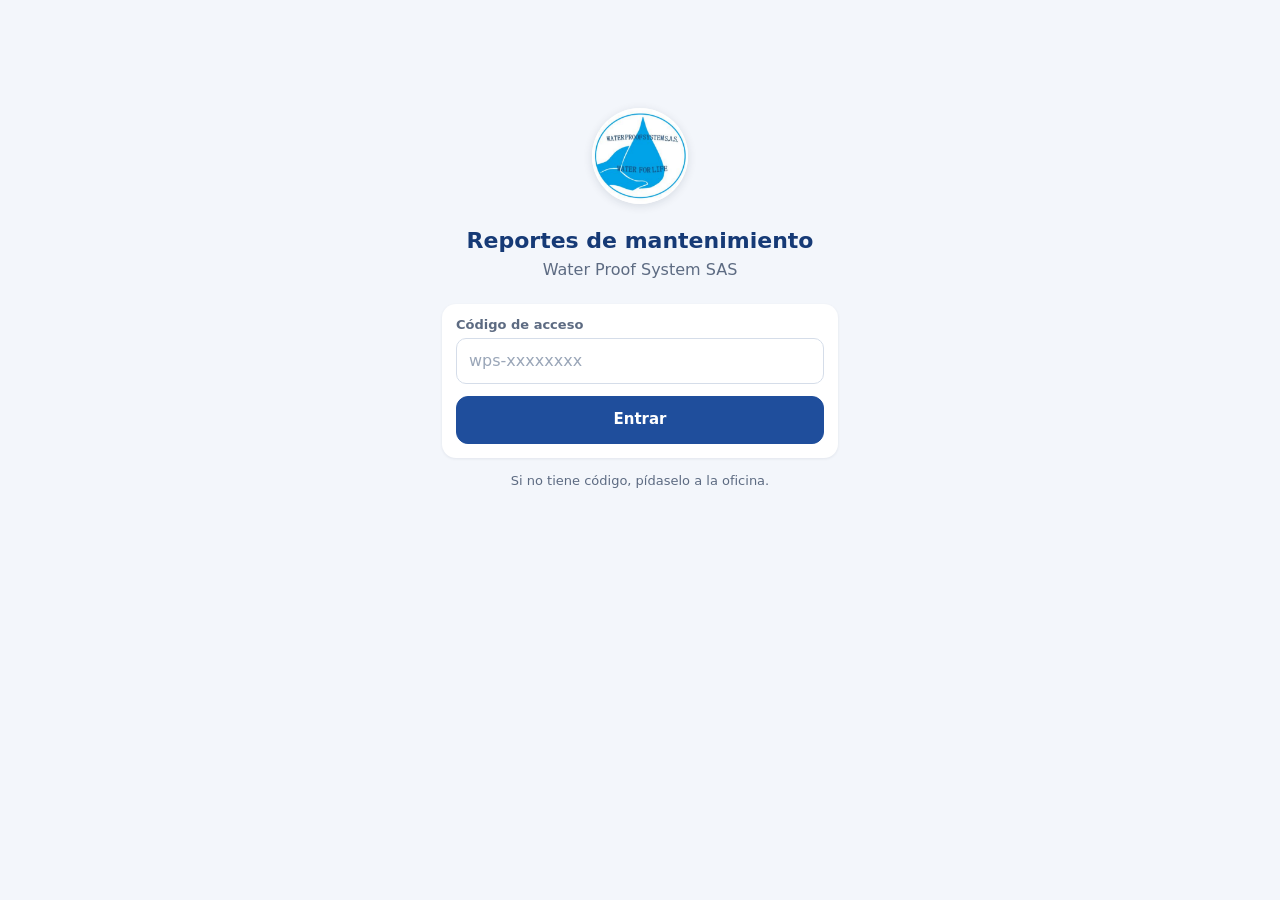
<file: index.html>
<!doctype html>
<html lang="es">
<head>
  <meta charset="utf-8">
  <meta name="viewport" content="width=device-width, initial-scale=1, viewport-fit=cover">
  <meta name="theme-color" content="#1f4e9c">
  <meta name="description" content="Reportes de mantenimiento en campo · Water Proof System SAS">
  <title>Reportes WPS</title>
  <link rel="manifest" href="manifest.webmanifest">
  <link rel="icon" href="icons/icon-192.png">
  <link rel="apple-touch-icon" href="icons/icon-192.png">
  <link rel="stylesheet" href="styles.css">
</head>
<body>
  <div id="app"><p class="loading">Cargando…</p></div>
  <div id="toast" role="status" aria-live="polite"></div>
  <script src="config.js"></script>
  <script src="jspdf.umd.min.js"></script>
  <script src="pdf.js"></script>
  <script src="sync.js"></script>
  <script src="app.js"></script>
</body>
</html>
</file>
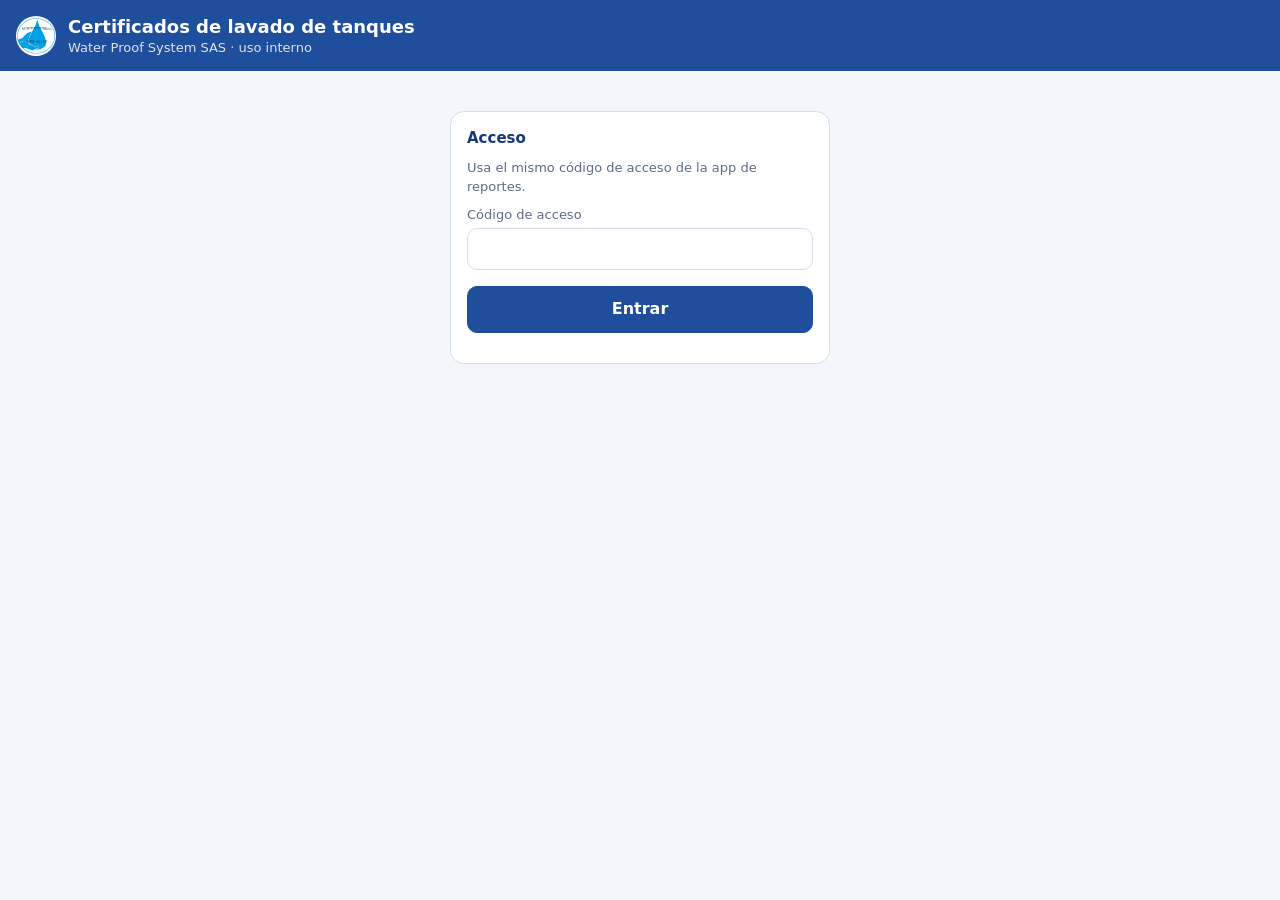
<file: certificados/index.html>
<!doctype html>
<html lang="es">
<head>
<meta charset="utf-8">
<meta name="viewport" content="width=device-width, initial-scale=1">
<title>Certificados WPS</title>
<link rel="icon" href="../icons/icon-192.png">
<style>
  :root {
    --blue: #1f4e9c; --blue-dark: #163a76; --blue-soft: #e6eefa;
    --bg: #f3f6fb; --card: #fff; --text: #14213d; --muted: #5d6b82; --line: #d5dde9;
    --ok: #1a7f4b; --bad: #b42318; --radius: 14px;
  }
  * { box-sizing: border-box; }
  html, body { margin: 0; }
  body { font-family: system-ui, -apple-system, "Segoe UI", Roboto, sans-serif; background: var(--bg); color: var(--text); font-size: 16px; line-height: 1.4; }
  header { background: var(--blue); color: #fff; padding: 14px 16px; display: flex; align-items: center; gap: 12px; }
  header img { width: 40px; height: 40px; border-radius: 50%; background: #fff; }
  header h1 { font-size: 18px; margin: 0; }
  header p { margin: 0; font-size: 13px; opacity: .85; }
  main { max-width: 1100px; margin: 0 auto; padding: 16px; display: grid; gap: 16px; grid-template-columns: minmax(0, 420px) minmax(0, 1fr); align-items: start; }
  @media (max-width: 860px) { main { grid-template-columns: minmax(0, 1fr); } }
  .card { background: var(--card); border: 1px solid var(--line); border-radius: var(--radius); padding: 16px; }
  .card h2 { font-size: 15px; margin: 0 0 10px; color: var(--blue-dark); }
  label { display: block; font-size: 13px; color: var(--muted); margin: 10px 0 4px; }
  input, select, textarea { width: 100%; font: inherit; padding: 9px 10px; border: 1px solid var(--line); border-radius: 10px; background: #fff; color: var(--text); }
  textarea { min-height: 120px; font-size: 14px; font-family: ui-monospace, Menlo, monospace; }
  input:focus, select:focus, textarea:focus { outline: 2px solid var(--blue); outline-offset: -1px; }
  .row2 { display: grid; grid-template-columns: 1fr 1fr; gap: 10px; }
  .row2 label { margin-top: 10px; }
  button { font: inherit; cursor: pointer; border-radius: 10px; padding: 11px 14px; border: 1px solid var(--blue); }
  .primary { background: var(--blue); color: #fff; width: 100%; font-weight: 600; margin-top: 16px; }
  .primary:disabled { opacity: .5; cursor: default; }
  .ghost { background: #fff; color: var(--blue); }
  .actions { display: flex; gap: 8px; margin-top: 8px; flex-wrap: wrap; }
  .hint { font-size: 13px; color: var(--muted); margin: 6px 0 0; }
  .msg { font-size: 14px; margin-top: 10px; }
  .msg.ok { color: var(--ok); } .msg.bad { color: var(--bad); }
  .preview { position: sticky; top: 16px; }
  canvas { width: 100%; height: auto; border-radius: 8px; border: 1px solid var(--line); display: block; }
  details summary { cursor: pointer; color: var(--blue); font-weight: 600; font-size: 14px; }
  .req::after { content: " *"; color: var(--bad); }
  .hidden { display: none !important; }
  .acceso { max-width: 380px; margin: 40px auto; }
  header .salir { margin-left: auto; background: transparent; color: #fff; border-color: rgba(255,255,255,.6); padding: 6px 12px; font-size: 14px; }
</style>
</head>
<body>
<header>
  <img src="../icons/logo.png" alt="">
  <div>
    <h1>Certificados de lavado de tanques</h1>
    <p id="subtitulo">Water Proof System SAS · uso interno</p>
  </div>
  <button type="button" class="salir hidden" id="btnSalir">Salir</button>
</header>

<form class="card acceso" id="acceso">
  <h2>Acceso</h2>
  <p class="hint">Usa el mismo código de acceso de la app de reportes.</p>
  <label for="codigo">Código de acceso</label>
  <input id="codigo" type="password" autocomplete="current-password" required>
  <button class="primary" id="btnEntrar" type="submit">Entrar</button>
  <p class="msg" id="msgAcceso"></p>
</form>

<main id="app" class="hidden">
  <section>
    <div class="card">
      <details id="pegar">
        <summary>¿Tienes la solicitud en texto? Pégala aquí</summary>
        <p class="hint">Una línea por dato, con el formato <b>Campo: valor</b>. Ejemplo:</p>
        <textarea id="texto" placeholder="Razón social: EDIFICIO TRENTO PH
NIT: 900.752.626-1
Dirección: CR 51 # 122 - 35
Fecha: 14/10/2026
Medidas del tanque: 3 x 2 x 1.5 m
Volumen: 9 m3
Tipo establecimiento: Residencial"></textarea>
        <div class="actions"><button type="button" class="ghost" id="btnPegar">Llenar el formulario con este texto</button></div>
        <p class="msg" id="msgPegar"></p>
      </details>
    </div>

    <form class="card" id="form" autocomplete="off" style="margin-top:16px">
      <h2>Datos del certificado</h2>
      <div class="row2">
        <div><label class="req" for="numero">Número (N°)</label><input id="numero" inputmode="numeric" required></div>
        <div><label class="req" for="fecha">Fecha del servicio</label><input id="fecha" type="date" required></div>
      </div>
      <label class="req" for="concepto">Concepto sanitario</label>
      <input id="concepto" required>

      <h2 style="margin-top:18px">Cliente</h2>
      <label class="req" for="razon">Razón social</label>
      <input id="razon" required placeholder="EDIFICIO TRENTO PH">
      <div class="row2">
        <div><label class="req" for="nit">NIT</label><input id="nit" required placeholder="900.752.626-1"></div>
        <div><label for="tipo">Tipo de establecimiento</label>
          <input id="tipo" list="tipos" placeholder="Residencial">
          <datalist id="tipos"><option>Residencial</option><option>Comercial</option><option>Institucional</option><option>Industrial</option><option>Oficinas</option></datalist>
        </div>
      </div>
      <label class="req" for="direccion">Dirección</label>
      <input id="direccion" required placeholder="CR 51 # 122 - 35">

      <h2 style="margin-top:18px">Servicio y tanque</h2>
      <label for="servicio">Servicio</label>
      <input id="servicio">
      <div class="row2">
        <div><label for="medidas">Medidas del tanque</label><input id="medidas" placeholder="3 x 2 x 1.5 m"></div>
        <div><label for="volumen">Volumen del tanque</label><input id="volumen" placeholder="9 m³"></div>
      </div>
      <div class="row2">
        <div><label for="proximo">Fecha próximo lavado</label><input id="proximo" type="date"></div>
        <div><label for="producto">Producto y dosificación</label><input id="producto"></div>
      </div>
      <p class="hint">El próximo lavado se calcula a 6 meses de la fecha; puedes cambiarlo.</p>

      <button class="primary" id="btnPdf" type="submit">Descargar PDF</button>
      <div class="actions">
        <button type="button" class="ghost" id="btnNuevo">Nuevo certificado (siguiente número)</button>
      </div>
      <p class="msg" id="msg"></p>
      <button type="button" class="ghost hidden" id="btnReemplazar"></button>
    </form>
  </section>

  <section class="card preview">
    <h2>Vista previa</h2>
    <canvas id="lienzo" width="1333" height="750"></canvas>
  </section>
</main>

<script src="../config.js"></script>
<script src="../jspdf.umd.min.js"></script>
<script>
(() => {
  // Página = tamaño del certificado original (pt). La plantilla es la imagen sin los datos variables.
  const PAGE_W = 2000.25, PAGE_H = 1125;
  const DEFAULTS = {
    concepto: 'SQ07C-006057 DEL 11-02-2026',
    servicio: 'Lavado y desinfección',
    producto: 'NaClO5%, 5PPM',
  };

  // Celdas en pt (x0, x1, y0, y1), medidas sobre la plantilla.
  const ROWS = [556.5, 602.25, 648, 693.75, 739.5, 786];
  const IZQ = [561, 1035.75], DER = [1440.75, 1770];
  const fila = (i, [x0, x1]) => ({ x0, x1, y0: ROWS[i], y1: ROWS[i + 1] });
  const CELDAS = {
    numero:    { x0: 1440.75, x1: 1770, y0: 33, y1: 281, size: 32, bold: true },
    concepto:  { x0: 729.75, x1: 1770, y0: 372.75, y1: 418.5 },
    razon:     fila(0, IZQ), nit: fila(1, IZQ), direccion: fila(2, IZQ),
    servicio:  fila(3, IZQ), fecha: fila(4, IZQ),
    medidas:   fila(0, DER), volumen: fila(1, DER), tipo: fila(2, DER),
    proximo:   fila(3, DER), producto: fila(4, DER),
  };
  const CAMPOS = Object.keys(CELDAS);
  const $ = (id) => document.getElementById(id);

  const LS_NUM = 'wps-cert-ultimo-numero';
  const lsGet = (k) => { try { return localStorage.getItem(k); } catch { return null; } };
  const lsSet = (k, v) => { try { localStorage.setItem(k, v); } catch {} };

  const hoyISO = () => new Date(Date.now() - new Date().getTimezoneOffset() * 60000).toISOString().slice(0, 10);
  const masMeses = (iso, n) => {
    const [y, m, d] = iso.split('-').map(Number);
    const f = new Date(y, m - 1 + n, d);
    return `${f.getFullYear()}-${String(f.getMonth() + 1).padStart(2, '0')}-${String(f.getDate()).padStart(2, '0')}`;
  };
  const fechaTexto = (iso) => { if (!iso) return ''; const [y, m, d] = iso.split('-'); return `${d}-${m}-${y}`; };

  function valores() {
    const v = {};
    for (const c of CAMPOS) v[c] = $(c).value.trim();
    v.numero = v.numero.replace(/^N°?\s*/i, '');
    return {
      ...v,
      numero: v.numero ? `N°${v.numero}` : '',
      razon: v.razon.toUpperCase(),
      fecha: fechaTexto(v.fecha),
      proximo: fechaTexto(v.proximo),
    };
  }

  // ---------- Vista previa (canvas) ----------
  // La plantilla no está en el sitio público: el servidor la entrega solo con un código válido.
  const plantilla = new Image();
  const lienzo = $('lienzo'), ctx = lienzo.getContext('2d');
  const K = lienzo.width / PAGE_W;

  function dibujarPrevia() {
    if (!plantilla.src || !plantilla.complete) return;
    ctx.drawImage(plantilla, 0, 0, lienzo.width, lienzo.height);
    const v = valores();
    ctx.fillStyle = '#000'; ctx.textAlign = 'center'; ctx.textBaseline = 'middle';
    for (const c of CAMPOS) {
      const t = v[c]; if (!t) continue;
      const cel = CELDAS[c];
      let size = cel.size || 26;
      const ancho = (cel.x1 - cel.x0) - 16;
      ctx.font = `${cel.bold ? 'bold ' : ''}${size * K}px Helvetica, Arial, sans-serif`;
      while (ctx.measureText(t).width > ancho * K && size > 10) {
        size -= 1; ctx.font = `${cel.bold ? 'bold ' : ''}${size * K}px Helvetica, Arial, sans-serif`;
      }
      ctx.fillText(t, ((cel.x0 + cel.x1) / 2) * K, ((cel.y0 + cel.y1) / 2) * K);
    }
  }
  plantilla.onload = dibujarPrevia;

  // ---------- PDF ----------
  async function imagenBase() {
    if (!plantilla.src) throw new Error('Vuelve a entrar con tu código');
    if (!plantilla.complete) await new Promise((r) => (plantilla.onload = () => { dibujarPrevia(); r(); }));
    return plantilla;
  }

  async function armarPDF() {
    const v = valores();
    const { jsPDF } = window.jspdf;
    const doc = new jsPDF({ unit: 'pt', format: [PAGE_W, PAGE_H], orientation: 'landscape', compress: true });
    doc.addImage(await imagenBase(), 'JPEG', 0, 0, PAGE_W, PAGE_H);
    doc.setTextColor(0, 0, 0);
    for (const c of CAMPOS) {
      const t = v[c]; if (!t) continue;
      const cel = CELDAS[c];
      let size = cel.size || 26;
      doc.setFont('helvetica', cel.bold ? 'bold' : 'normal');
      const ancho = (cel.x1 - cel.x0) - 16;
      while (doc.getStringUnitWidth(t) * size > ancho && size > 10) size -= 1;
      doc.setFontSize(size);
      // baseline 'middle' de jsPDF queda un poco alto: se baja 3 pt.
      doc.text(t, (cel.x0 + cel.x1) / 2, (cel.y0 + cel.y1) / 2 + 3, { align: 'center', baseline: 'middle' });
    }
    doc.setProperties({ title: `Certificado ${v.numero} ${v.razon}`, author: 'Water Proof System SAS' });
    const nombre = `CERTIFICADO_${v.numero.replace('°', '')}_${v.razon.replace(/[^A-Z0-9Ñ]+/g, '_').replace(/^_|_$/g, '')}.pdf`;
    return { doc, nombre, v };
  }

  // ---------- Pegar solicitud en texto ----------
  const ALIAS = [
    [/^(n[°ºo.]*|numero|número|consecutivo)$/, 'numero'],
    [/^concepto/, 'concepto'],
    [/^(razon|razón|cliente|empresa|nombre|edificio|conjunto)/, 'razon'],
    [/^nit/, 'nit'],
    [/^(direcci|dir\b)/, 'direccion'],
    [/^servicio/, 'servicio'],
    [/^(fecha pr|pr[oó]ximo)/, 'proximo'],
    [/^fecha/, 'fecha'],
    [/^medida/, 'medidas'],
    [/^(volumen|capacidad)/, 'volumen'],
    [/^tipo/, 'tipo'],
    [/^(producto|dosific)/, 'producto'],
  ];
  function aISO(t) {
    const m = t.match(/(\d{1,2})[\/\-.](\d{1,2})[\/\-.](\d{2,4})/);
    if (m) { const y = m[3].length === 2 ? '20' + m[3] : m[3]; return `${y}-${m[2].padStart(2, '0')}-${m[1].padStart(2, '0')}`; }
    const iso = t.match(/\d{4}-\d{2}-\d{2}/); return iso ? iso[0] : '';
  }
  function pegar() {
    const llenos = [];
    for (const linea of $('texto').value.split(/\r?\n/)) {
      const i = linea.search(/[:=]/); if (i < 1) continue;
      const etiqueta = linea.slice(0, i).trim().toLowerCase().normalize('NFD').replace(/[̀-ͯ]/g, '');
      const valor = linea.slice(i + 1).trim(); if (!valor) continue;
      const hit = ALIAS.find(([re]) => re.test(etiqueta)); if (!hit) continue;
      const campo = hit[1];
      $(campo).value = (campo === 'fecha' || campo === 'proximo') ? aISO(valor) : valor;
      if (campo === 'fecha' && $(campo).value) $('proximo').value = masMeses($('fecha').value, 6);
      llenos.push(campo);
    }
    const msg = $('msgPegar');
    msg.className = 'msg ' + (llenos.length ? 'ok' : 'bad');
    msg.textContent = llenos.length ? `Listo: se llenaron ${llenos.length} campos. Revisa abajo.` : 'No reconocí ningún dato. Usa el formato "Campo: valor".';
    dibujarPrevia();
  }

  // ---------- Formulario ----------
  // El servidor conoce el último certificado registrado; el teléfono, el último que generó aquí.
  function siguienteNumero() {
    const ult = parseInt(lsGet(LS_NUM), 10);
    const opciones = [SESION && SESION.siguiente, Number.isFinite(ult) ? ult + 1 : null].filter(Boolean);
    return opciones.length ? String(Math.max(...opciones)) : '';
  }
  function reiniciar(mantenerCliente) {
    if (!mantenerCliente) for (const c of ['razon', 'nit', 'direccion', 'tipo']) $(c).value = '';
    for (const c of ['medidas', 'volumen']) $(c).value = '';
    for (const [k, d] of Object.entries(DEFAULTS)) if (!$(k).value) $(k).value = d;
    $('numero').value = siguienteNumero();
    if (!$('fecha').value) $('fecha').value = hoyISO();
    $('proximo').value = masMeses($('fecha').value, 6);
    $('msg').textContent = '';
    dibujarPrevia();
  }

  $('fecha').addEventListener('change', () => { if ($('fecha').value) $('proximo').value = masMeses($('fecha').value, 6); dibujarPrevia(); });
  $('form').addEventListener('input', dibujarPrevia);
  $('btnPegar').addEventListener('click', pegar);
  $('btnNuevo').addEventListener('click', () => reiniciar(true));
  // Se registra en el servidor (hoja Certificados + PDF en Drive) y solo entonces se descarga.
  async function emitir(reemplazar) {
    const msg = $('msg'), btn = $('btnPdf'), btnR = $('btnReemplazar');
    btn.disabled = true; btnR.classList.add('hidden');
    msg.className = 'msg'; msg.textContent = 'Registrando el certificado…';
    try {
      const { doc, nombre, v } = await armarPDF();
      const registro = await api('registrarCertificado', SESION.codigo, {
        solicitud: crypto.randomUUID(), // el mismo en los reintentos: el servidor no lo registra dos veces
        reemplazar: !!reemplazar,
        pdf: doc.output('datauristring').split(',')[1],
        pdfNombre: nombre,
        certificado: { ...v, numero: v.numero.replace(/\D/g, '') },
      });
      doc.save(nombre);
      const n = parseInt(v.numero.replace(/\D/g, ''), 10);
      lsSet(LS_NUM, String(n));
      SESION.siguiente = registro.siguiente;
      msg.className = 'msg ok';
      msg.textContent = `Descargado y registrado: ${nombre}. `;
      const a = document.createElement('a');
      a.href = registro.pdf; a.target = '_blank'; a.rel = 'noopener'; a.textContent = 'Ver copia en Drive';
      msg.appendChild(a);
    } catch (err) {
      const [codigo, texto] = err.message.includes('|') ? err.message.split('|') : ['', err.message];
      msg.className = 'msg bad';
      msg.textContent = codigo === 'NUMERO_USADO'
        ? `${texto} Usa otro número.`
        : 'No se generó el certificado: ' + texto;
      if (codigo === 'NUMERO_USADO' && ['admin', 'oficina'].includes(SESION.rol)) {
        btnR.textContent = `Reemplazar el N°${$('numero').value.replace(/\D/g, '')} (corrige el anterior)`;
        btnR.classList.remove('hidden');
      }
    } finally { btn.disabled = false; }
  }

  $('form').addEventListener('submit', (e) => { e.preventDefault(); emitir(false); });
  $('btnReemplazar').addEventListener('click', () => emitir(true));

  // ---------- Acceso (mismo código y servidor que la app de reportes) ----------
  const API_URL = (window.WPS_CONFIG && window.WPS_CONFIG.apiUrl) || '';
  const LS_COD = 'wps-cert-codigo';

  // Apps Script a veces responde con una página de error: se reintenta hasta 3 veces.
  let SESION = null;

  async function api(accion, codigo, extra = {}) {
    for (let intento = 1; ; intento++) {
      let out;
      try {
        const res = await fetch(API_URL, {
          method: 'POST',
          headers: { 'Content-Type': 'text/plain;charset=utf-8' }, // evita la verificación CORS previa
          body: JSON.stringify({ ...extra, accion, codigo }),
        });
        out = JSON.parse(await res.text());
      } catch (err) {
        if (intento >= 3) throw new Error('El servidor de Google no respondió bien. Intenta de nuevo.');
        await new Promise((r) => setTimeout(r, 1500 * intento));
        continue;
      }
      if (!out.ok) throw new Error(out.error || 'Error del servidor');
      return out.data;
    }
  }

  async function entrar(codigo) {
    const msg = $('msgAcceso'), btn = $('btnEntrar');
    btn.disabled = true; msg.className = 'msg'; msg.textContent = 'Verificando…';
    try {
      const data = await api('plantillaCertificado', codigo);
      await new Promise((ok, mal) => { plantilla.onload = ok; plantilla.onerror = () => mal(new Error('La plantilla llegó dañada')); plantilla.src = 'data:image/jpeg;base64,' + data.imagen; });
      lsSet(LS_COD, codigo);
      SESION = { codigo, nombre: data.nombre, rol: data.rol, siguiente: data.siguiente };
      $('subtitulo').textContent = `Water Proof System SAS · ${data.nombre}`;
      $('acceso').classList.add('hidden'); $('app').classList.remove('hidden'); $('btnSalir').classList.remove('hidden');
      msg.textContent = '';
      reiniciar(false);
    } catch (err) {
      msg.className = 'msg bad'; msg.textContent = err.message;
      if (/no válido/i.test(err.message)) { try { localStorage.removeItem(LS_COD); } catch {} }
    } finally { btn.disabled = false; }
  }

  $('acceso').addEventListener('submit', (e) => { e.preventDefault(); entrar($('codigo').value.trim()); });
  $('btnSalir').addEventListener('click', () => {
    try { localStorage.removeItem(LS_COD); } catch {}
    SESION = null;
    plantilla.removeAttribute('src');
    $('codigo').value = '';
    $('app').classList.add('hidden'); $('btnSalir').classList.add('hidden'); $('acceso').classList.remove('hidden');
    $('subtitulo').textContent = 'Water Proof System SAS · uso interno';
  });

  const guardado = lsGet(LS_COD);
  if (guardado) entrar(guardado);
})();
</script>
</body>
</html>
</file>
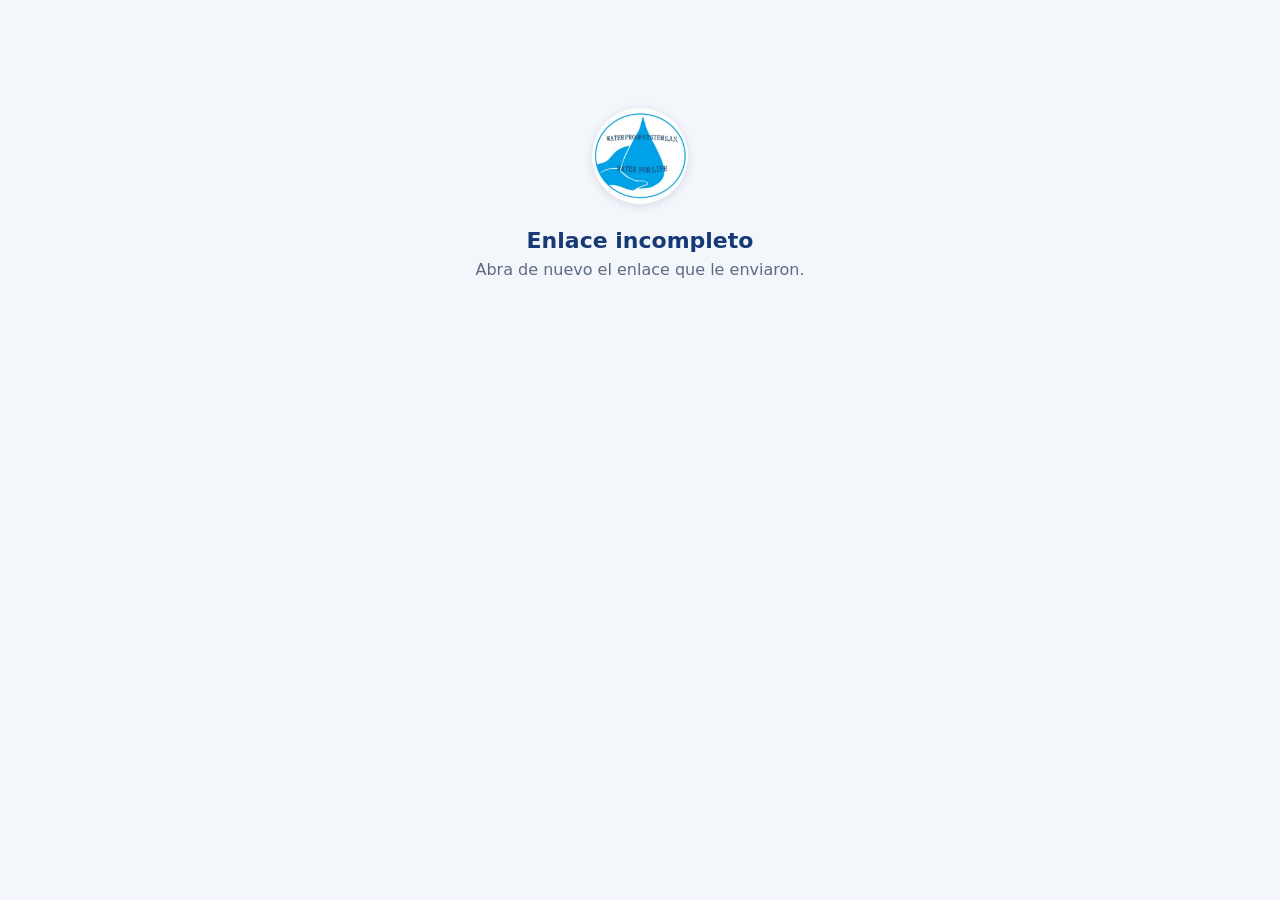
<file: conectar.html>
<!doctype html>
<html lang="es">
<head>
  <meta charset="utf-8">
  <meta name="viewport" content="width=device-width, initial-scale=1, viewport-fit=cover">
  <meta name="theme-color" content="#1f4e9c">
  <meta name="robots" content="noindex">
  <title>Conectar correo · Reportes WPS</title>
  <link rel="icon" href="icons/icon-192.png">
  <link rel="stylesheet" href="styles.css">
</head>
<body>
  <main class="login">
    <img src="icons/logo.png" alt="Water Proof System SAS">
    <h1 id="titulo">Conectando el correo…</h1>
    <p id="detalle">Un momento, por favor.</p>
  </main>
  <script src="config.js"></script>
  <script>
  'use strict';
  // Google vuelve aquí después de autorizar. No necesita sesión en la app:
  // el servidor valida el `state` de un solo uso.
  (async function () {
    const q = new URLSearchParams(location.search);
    const code = q.get('code'), state = q.get('state'), negado = q.get('error');
    history.replaceState(null, '', location.pathname); // el código no queda en el historial
    const mostrar = (t, d) => { document.getElementById('titulo').textContent = t; document.getElementById('detalle').textContent = d; };
    if (negado) return mostrar('No se conectó', 'Se canceló la autorización. Puede intentarlo de nuevo con el mismo enlace.');
    if (!code || !state) return mostrar('Enlace incompleto', 'Abra de nuevo el enlace que le enviaron.');
    const body = JSON.stringify({ accion: 'conectarCorreo', code, state });
    for (let intento = 1; intento <= 3; intento++) {
      try {
        const res = await fetch(window.WPS_CONFIG.apiUrl, { method: 'POST', headers: { 'Content-Type': 'text/plain;charset=utf-8' }, body });
        const out = JSON.parse(await res.text());
        if (out.ok) return mostrar('¡Listo! ✓', `Los reportes ya salen de ${out.data.cuenta}. Puede cerrar esta página.`);
        return mostrar('No se pudo conectar', out.error);
      } catch (err) {
        await new Promise((r) => setTimeout(r, 1500 * intento));
      }
    }
    mostrar('No se pudo conectar', 'Google no respondió. Revise su internet y abra de nuevo el enlace.');
  })();
  </script>
</body>
</html>
</file>
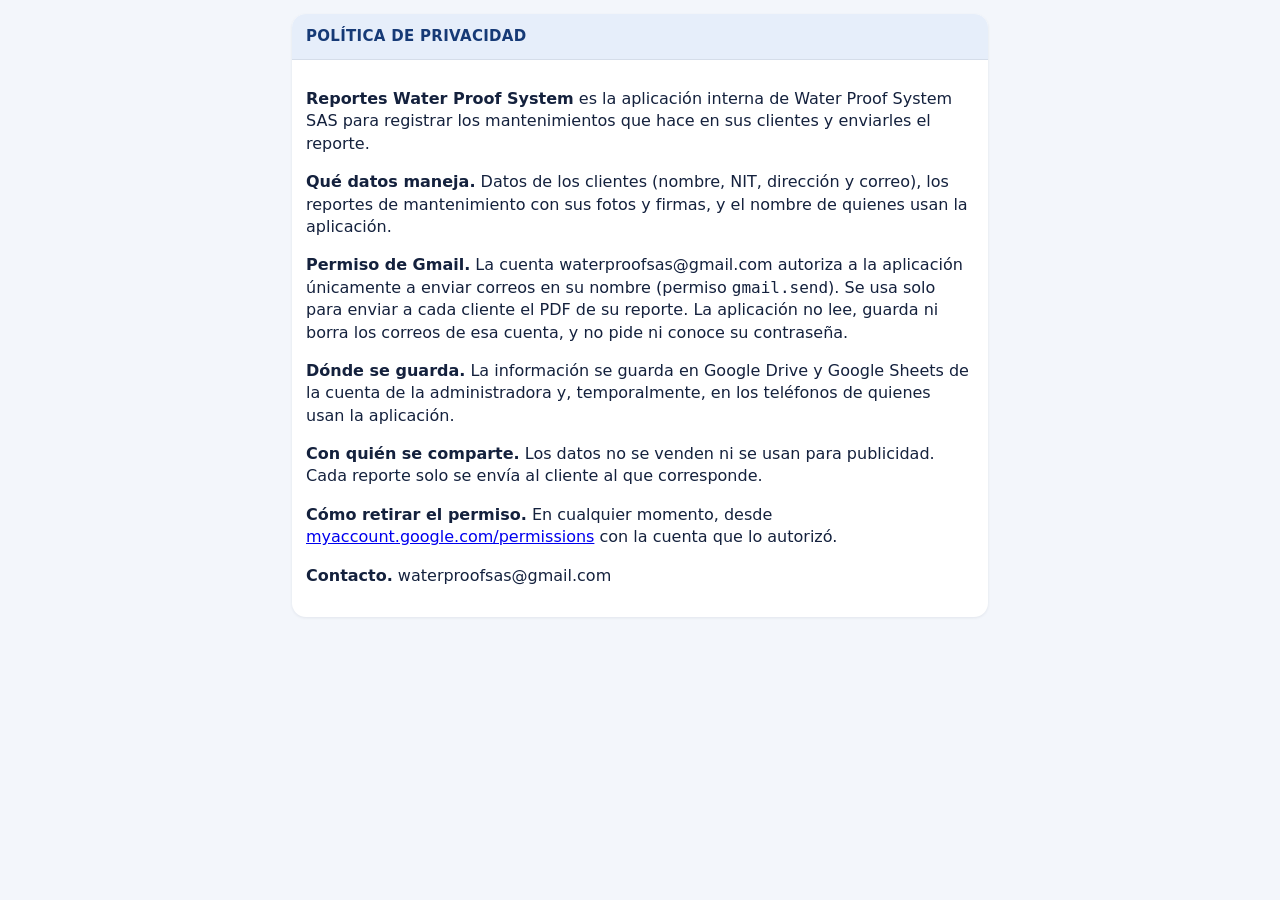
<file: privacidad.html>
<!doctype html>
<html lang="es">
<head>
  <meta charset="utf-8">
  <meta name="viewport" content="width=device-width, initial-scale=1, viewport-fit=cover">
  <title>Política de privacidad · Reportes WPS</title>
  <link rel="icon" href="icons/icon-192.png">
  <link rel="stylesheet" href="styles.css">
</head>
<body>
  <main>
    <section class="card"><div class="card-h"><h2>Política de privacidad</h2></div><div class="card-b">
      <p><strong>Reportes Water Proof System</strong> es la aplicación interna de Water Proof System SAS para registrar los mantenimientos que hace en sus clientes y enviarles el reporte.</p>
      <p><strong>Qué datos maneja.</strong> Datos de los clientes (nombre, NIT, dirección y correo), los reportes de mantenimiento con sus fotos y firmas, y el nombre de quienes usan la aplicación.</p>
      <p><strong>Permiso de Gmail.</strong> La cuenta waterproofsas@gmail.com autoriza a la aplicación únicamente a enviar correos en su nombre (permiso <code>gmail.send</code>). Se usa solo para enviar a cada cliente el PDF de su reporte. La aplicación no lee, guarda ni borra los correos de esa cuenta, y no pide ni conoce su contraseña.</p>
      <p><strong>Dónde se guarda.</strong> La información se guarda en Google Drive y Google Sheets de la cuenta de la administradora y, temporalmente, en los teléfonos de quienes usan la aplicación.</p>
      <p><strong>Con quién se comparte.</strong> Los datos no se venden ni se usan para publicidad. Cada reporte solo se envía al cliente al que corresponde.</p>
      <p><strong>Cómo retirar el permiso.</strong> En cualquier momento, desde <a href="https://myaccount.google.com/permissions">myaccount.google.com/permissions</a> con la cuenta que lo autorizó.</p>
      <p><strong>Contacto.</strong> waterproofsas@gmail.com</p>
    </div></section>
  </main>
</body>
</html>
</file>
<file: styles.css>
:root {
  --blue: #1f4e9c;
  --blue-dark: #163a76;
  --blue-soft: #e6eefa;
  --bg: #f3f6fb;
  --card: #ffffff;
  --text: #14213d;
  --muted: #5d6b82;
  --line: #d5dde9;
  --ok: #1a7f4b;
  --ok-bg: #e3f5eb;
  --warn: #a35b00;
  --warn-bg: #fff1dc;
  --bad: #b42318;
  --bad-bg: #fde7e5;
  --radius: 14px;
  --safe-b: env(safe-area-inset-bottom, 0px);
}

* { box-sizing: border-box; -webkit-tap-highlight-color: transparent; }
html, body { margin: 0; }
body {
  font-family: system-ui, -apple-system, "Segoe UI", Roboto, sans-serif;
  background: var(--bg);
  color: var(--text);
  font-size: 16px;
  line-height: 1.4;
}
button { font: inherit; color: inherit; cursor: pointer; }
.hidden { display: none !important; }
.loading { text-align: center; color: var(--muted); padding: 40vh 0; }

/* ---------- Barra superior ---------- */
.topbar {
  position: sticky; top: 0; z-index: 20;
  display: flex; align-items: center; gap: 10px;
  padding: 10px 12px; padding-top: calc(10px + env(safe-area-inset-top, 0px));
  background: var(--blue); color: #fff;
  box-shadow: 0 2px 8px rgba(20, 33, 61, .18);
}
.tb-logo { width: 38px; height: 38px; border-radius: 50%; background: #fff; }
.tb-title { flex: 1; min-width: 0; font-weight: 700; font-size: 17px; line-height: 1.2; }
.tb-title small { display: block; font-weight: 400; font-size: 12.5px; opacity: .85; }
.icon-btn {
  width: 42px; height: 42px; border: 0; border-radius: 50%;
  background: rgba(255,255,255,.14); color: #fff; font-size: 20px;
  display: grid; place-items: center; flex: none;
}
.save-ind { font-size: 12px; opacity: .85; white-space: nowrap; }

main, .form { max-width: 720px; margin: 0 auto; padding: 14px 12px 120px; }

/* ---------- Tarjetas ---------- */
.card {
  scroll-margin-top: 76px;
  background: var(--card); border-radius: var(--radius);
  box-shadow: 0 1px 3px rgba(20,33,61,.08); margin-bottom: 14px; overflow: hidden;
}
.card-h {
  display: flex; align-items: center; justify-content: space-between; gap: 10px;
  padding: 12px 14px; background: var(--blue-soft); border-bottom: 1px solid var(--line);
}
.card-h h2 { margin: 0; font-size: 15px; color: var(--blue-dark); text-transform: uppercase; letter-spacing: .02em; }
.card-b { padding: 12px 14px 14px; }
.card-b > .fld + .fld, .card-b > .grid2 + .fld, .card-b > .fld + .grid2 { margin-top: 10px; }

/* ---------- Campos ---------- */
.grid2 { display: grid; grid-template-columns: 1fr 1fr; gap: 10px; }
.grid2 .full { grid-column: 1 / -1; }
.fld { display: flex; flex-direction: column; gap: 4px; min-width: 0; }
.fld > span { font-size: 13px; font-weight: 600; color: var(--muted); }
.fld input, .fld textarea, .fld select {
  width: 100%; min-height: 46px; padding: 10px 12px;
  border: 1.5px solid var(--line); border-radius: 10px; background: #fff;
  font: inherit; font-size: 16px; color: var(--text);
}
.fld textarea { min-height: 80px; resize: vertical; }
.fld input:focus, .fld textarea:focus, .fld select:focus {
  outline: none; border-color: var(--blue); box-shadow: 0 0 0 3px rgba(31,78,156,.15);
}
.fld input::placeholder { color: #9aa6b8; }
.fld.err input, .fld.err textarea, .fld.err .sig { border-color: var(--bad); background: #fff8f7; }
.fld.err > span::after { content: " · obligatorio"; color: var(--bad); }

/* Botones de estado OK / Programar mtto / Reparar */
.seg { display: grid; grid-template-columns: repeat(4, 1fr); gap: 6px; }
.seg-btn {
  min-height: 42px; padding: 2px 4px; line-height: 1.15; border: 1.5px solid var(--line); border-radius: 10px;
  background: #fff; font-size: 14px; font-weight: 600; color: var(--muted);
}
.seg-btn.on.s-ok { background: var(--ok-bg); border-color: var(--ok); color: var(--ok); }
.seg-btn.on.s-programarmtto { background: var(--warn-bg); border-color: var(--warn); color: var(--warn); }
.seg-btn.on.s-reparar { background: var(--bad-bg); border-color: var(--bad); color: var(--bad); }
.seg-btn.on.s-na { background: #eef1f6; border-color: var(--muted); color: var(--text); }

/* Frases de un toque (recomendaciones, observaciones) */
.chips { display: flex; flex-wrap: wrap; gap: 6px; margin: 8px 0 4px; }
.chip {
  border: 1.5px solid var(--line); border-radius: 999px; background: #fff;
  padding: 7px 12px; font-size: 13px; font-weight: 600; color: var(--muted);
}
.chip::before { content: "+ "; }
.chip.on { background: var(--ok-bg); border-color: var(--ok); color: var(--ok); }
.chip.on::before { content: "✓ "; }

/* Interruptor "Aplica" */
.switch { display: flex; align-items: center; gap: 8px; font-size: 13px; font-weight: 600; color: var(--blue-dark); }
.switch input { width: 22px; height: 22px; accent-color: var(--blue); }

/* ---------- Bombas ---------- */
.pump { border: 1.5px solid var(--line); border-radius: 12px; padding: 10px 12px 12px; margin-bottom: 10px; }
.pump > .fld { margin-top: 10px; }
.pump-h { display: flex; align-items: center; justify-content: space-between; margin-bottom: 8px; }
.pump-h strong { color: var(--blue-dark); }
.pump-act { display: flex; gap: 4px; }
.link { border: 0; background: none; color: var(--blue); font-weight: 600; font-size: 14px; padding: 8px 6px; }
.link.danger { color: var(--bad); }
.sub-h { margin: 4px 0 8px; font-size: 14px; color: var(--blue-dark); }
.sub-h + .grid2 { margin-bottom: 14px; }

/* ---------- Botones ---------- */
.btn {
  display: inline-flex; align-items: center; justify-content: center; gap: 8px;
  min-height: 48px; padding: 0 18px; border-radius: 12px;
  border: 1.5px solid var(--blue); background: #fff; color: var(--blue);
  font-weight: 700; font-size: 15px; text-decoration: none;
}
.btn.primary { background: var(--blue); color: #fff; }
.btn.block { width: 100%; }
.btn.big { width: 100%; min-height: 56px; font-size: 17px; margin-bottom: 14px; }
.btn.ghost { border-color: var(--line); color: var(--text); }
.btn.danger { border-color: var(--bad); color: var(--bad); }
.btn-row { display: flex; gap: 8px; flex-wrap: wrap; }
.btn-row .btn { flex: 1 1 140px; }

.bottombar {
  position: fixed; left: 0; right: 0; bottom: 0; z-index: 20;
  display: flex; gap: 8px; padding: 10px 12px calc(10px + var(--safe-b));
  background: rgba(255,255,255,.96); border-top: 1px solid var(--line);
  backdrop-filter: blur(6px);
}
.bottombar .btn { flex: 1; }
.bottombar-inner { display: flex; gap: 8px; width: 100%; max-width: 720px; margin: 0 auto; }

/* ---------- Fotos ---------- */
.photos { display: grid; grid-template-columns: repeat(auto-fill, minmax(140px, 1fr)); gap: 10px; margin-bottom: 10px; }
.photo { border: 1.5px solid var(--line); border-radius: 10px; overflow: hidden; background: #fff; }
.photo img { width: 100%; aspect-ratio: 4/3; object-fit: cover; display: block; }
.photo input { width: 100%; border: 0; border-top: 1px solid var(--line); padding: 8px; font-size: 14px; }
.photo .link { width: 100%; border-top: 1px solid var(--line); }

/* ---------- Firma ---------- */
.sig { position: relative; border: 1.5px dashed var(--line); border-radius: 12px; background: #fff; }
.sig canvas { display: block; width: 100%; height: 170px; touch-action: none; }
.sig .link { position: absolute; top: 4px; right: 6px; }
.sig-hint {
  position: absolute; inset: 0; display: grid; place-items: center;
  color: #a5b0c2; pointer-events: none; font-size: 15px;
}
.sig.signed .sig-hint { display: none; }

/* ---------- Listas (inicio) ---------- */
.list { list-style: none; margin: 0; padding: 0; }
.list li + li { border-top: 1px solid var(--line); }
.row {
  width: 100%; display: flex; align-items: center; justify-content: space-between; gap: 10px;
  padding: 12px 14px; border: 0; background: none; text-align: left;
}
.row strong { display: block; font-size: 15px; }
.row small { color: var(--muted); font-size: 13px; }
.empty { padding: 16px 14px; margin: 0; color: var(--muted); }
.badge {
  flex: none; font-size: 11.5px; font-weight: 700; padding: 4px 8px; border-radius: 99px;
  text-transform: uppercase; letter-spacing: .03em;
}
.badge.borrador { background: #eef1f6; color: var(--muted); }
.badge.finalizado { background: var(--blue-soft); color: var(--blue); }
.badge.enviado { background: var(--ok-bg); color: var(--ok); }
.badge.vencido { background: var(--bad-bg); color: var(--bad); }
.badge.pronto { background: var(--warn-bg); color: var(--warn); }
.topbar .badge { margin-top: 2px; display: inline-block; }

.note {
  background: var(--blue-soft); color: var(--blue-dark); border-radius: 12px;
  padding: 12px 14px; font-size: 14px; margin-bottom: 14px;
}
.note.warn { background: var(--warn-bg); color: #6b3c00; }

/* ---------- Hoja inferior (modal) ---------- */
.sheet-bg {
  position: fixed; inset: 0; z-index: 50; background: rgba(10,20,40,.45);
  display: flex; align-items: flex-end; justify-content: center;
}
.sheet {
  width: 100%; max-width: 560px; background: #fff; border-radius: 18px 18px 0 0;
  padding: 18px 16px calc(18px + var(--safe-b));
  max-height: 92vh; overflow-y: auto;
}
.sheet h3 { margin: 0 0 4px; font-size: 19px; }
.sheet p { margin: 0 0 14px; color: var(--muted); }
.sheet .btn { width: 100%; margin-top: 8px; }
.copy-row { display: flex; gap: 8px; align-items: center; margin-bottom: 6px; }
.copy-row .btn { width: auto; margin-top: 0; flex: none; }
.copy-row code {
  flex: 1; min-width: 0; overflow: hidden; text-overflow: ellipsis; white-space: nowrap;
  background: var(--bg); padding: 10px; border-radius: 8px; font-size: 14px;
}

#toast {
  position: fixed; left: 50%; bottom: calc(86px + var(--safe-b)); z-index: 60;
  transform: translateX(-50%) translateY(20px); opacity: 0; pointer-events: none;
  background: #14213d; color: #fff; padding: 10px 16px; border-radius: 10px;
  font-size: 14px; max-width: calc(100% - 32px); transition: .2s;
}
#toast.show { opacity: 1; transform: translateX(-50%) translateY(0); }

@media (max-width: 360px) {
  .grid2 { grid-template-columns: 1fr; }
}

/* Selector de sede cuando un NIT tiene varias */
.btn.pick { justify-content: flex-start; text-align: left; min-height: 58px; }
.btn.pick span { display: flex; flex-direction: column; }
.btn.pick small { font-weight: 400; color: var(--muted); }

/* Estado de sincronización */
.sync-chip {
  width: 100%; display: block; margin-bottom: 12px; padding: 10px 14px; border-radius: 12px;
  border: 1.5px solid var(--line); background: #fff; font-size: 14px; font-weight: 600; text-align: left;
}
.sync-chip.ok { border-color: #b9e2cb; background: var(--ok-bg); color: var(--ok); }
.sync-chip.warn { border-color: #f3d29f; background: var(--warn-bg); color: var(--warn); }
.sync-chip.bad { border-color: #f4b7b1; background: var(--bad-bg); color: var(--bad); }
.sync-chip.run { color: var(--blue); background: var(--blue-soft); border-color: #c6d6ef; }

/* Inicio de sesión */
.login { max-width: 420px; text-align: center; padding-top: 12vh; }
.login img { width: 96px; height: 96px; border-radius: 50%; background: #fff; box-shadow: 0 2px 10px rgba(20,33,61,.12); }
.login h1 { font-size: 22px; margin: 16px 0 2px; color: var(--blue-dark); }
.login > p { margin: 0 0 22px; color: var(--muted); }
.login .card { text-align: left; }
.login-err { color: var(--bad); font-size: 14px; margin: 10px 0 0; }
.login-help { font-size: 13px; color: var(--muted); }

/* Borradores incompletos en el inicio */
.falta { color: var(--warn); font-weight: 600; }

/* Cámara de la app */
.cam { position: fixed; inset: 0; z-index: 70; background: #000; display: flex; flex-direction: column; }
.cam video { flex: 1; width: 100%; min-height: 0; object-fit: contain; background: #000; }
.cam-flash { position: absolute; inset: 0; background: #fff; opacity: 0; pointer-events: none; }
.cam-flash.on { animation: flash .25s ease-out; }
@keyframes flash { from { opacity: .8; } to { opacity: 0; } }
.cam-bar {
  display: grid; grid-template-columns: 1fr auto 1fr; align-items: center; gap: 12px;
  padding: 16px 20px calc(16px + var(--safe-b)); background: #000;
}
.cam-bar .btn { justify-self: start; background: transparent; color: #fff; border-color: rgba(255,255,255,.5); }
.cam-shot { width: 74px; height: 74px; border-radius: 50%; border: 5px solid #fff; background: rgba(255,255,255,.25); }
.cam-shot:active { background: #fff; }
.cam-count { justify-self: end; color: #fff; font-size: 14px; }

/* Botón de archivo: el input invisible cubre el botón (iOS no abre inputs ocultos con display:none) */
.file-btn { position: relative; overflow: hidden; }
.file-hidden { position: absolute; inset: 0; width: 100%; height: 100%; opacity: 0; cursor: pointer; font-size: 0; }

/* Campos obligatorios */
.req { color: var(--bad); font-weight: 700; }

/* Firma: vista previa y pantalla completa */
.sig-btn { min-height: 64px; border-style: dashed; color: var(--blue); }
.sig-prev { display: flex; align-items: center; justify-content: space-between; gap: 10px; border: 1.5px solid var(--line); border-radius: 12px; padding: 8px 12px; background: #fff; }
.sig-prev img { max-height: 90px; max-width: 65%; object-fit: contain; }
.sigpad { position: fixed; inset: 0; z-index: 80; background: #fff; display: flex; flex-direction: column; }
.sigpad-h { padding: calc(14px + env(safe-area-inset-top, 0px)) 16px 10px; border-bottom: 1px solid var(--line); }
.sigpad-h strong { display: block; font-size: 18px; color: var(--blue-dark); }
.sigpad-h span { font-size: 14px; color: var(--muted); }
.sigpad-area { position: relative; flex: 1; margin: 14px; border: 2px dashed var(--line); border-radius: 14px; background: #fcfdff; }
.sigpad-area canvas { position: absolute; inset: 0; width: 100%; height: 100%; touch-action: none; }
.sigpad-line { position: absolute; left: 8%; right: 8%; bottom: 28%; border-bottom: 1.5px solid #c3cddd; pointer-events: none; }
.sigpad-bar { display: grid; grid-template-columns: 1fr 1fr 1.4fr; gap: 8px; padding: 10px 14px calc(14px + var(--safe-b)); }
.btn.sig-btn { color: var(--blue); }
.photo-drive { display: grid; place-items: center; aspect-ratio: 4/3; background: var(--blue-soft); color: var(--blue); font-weight: 600; text-decoration: none; }
</file>
